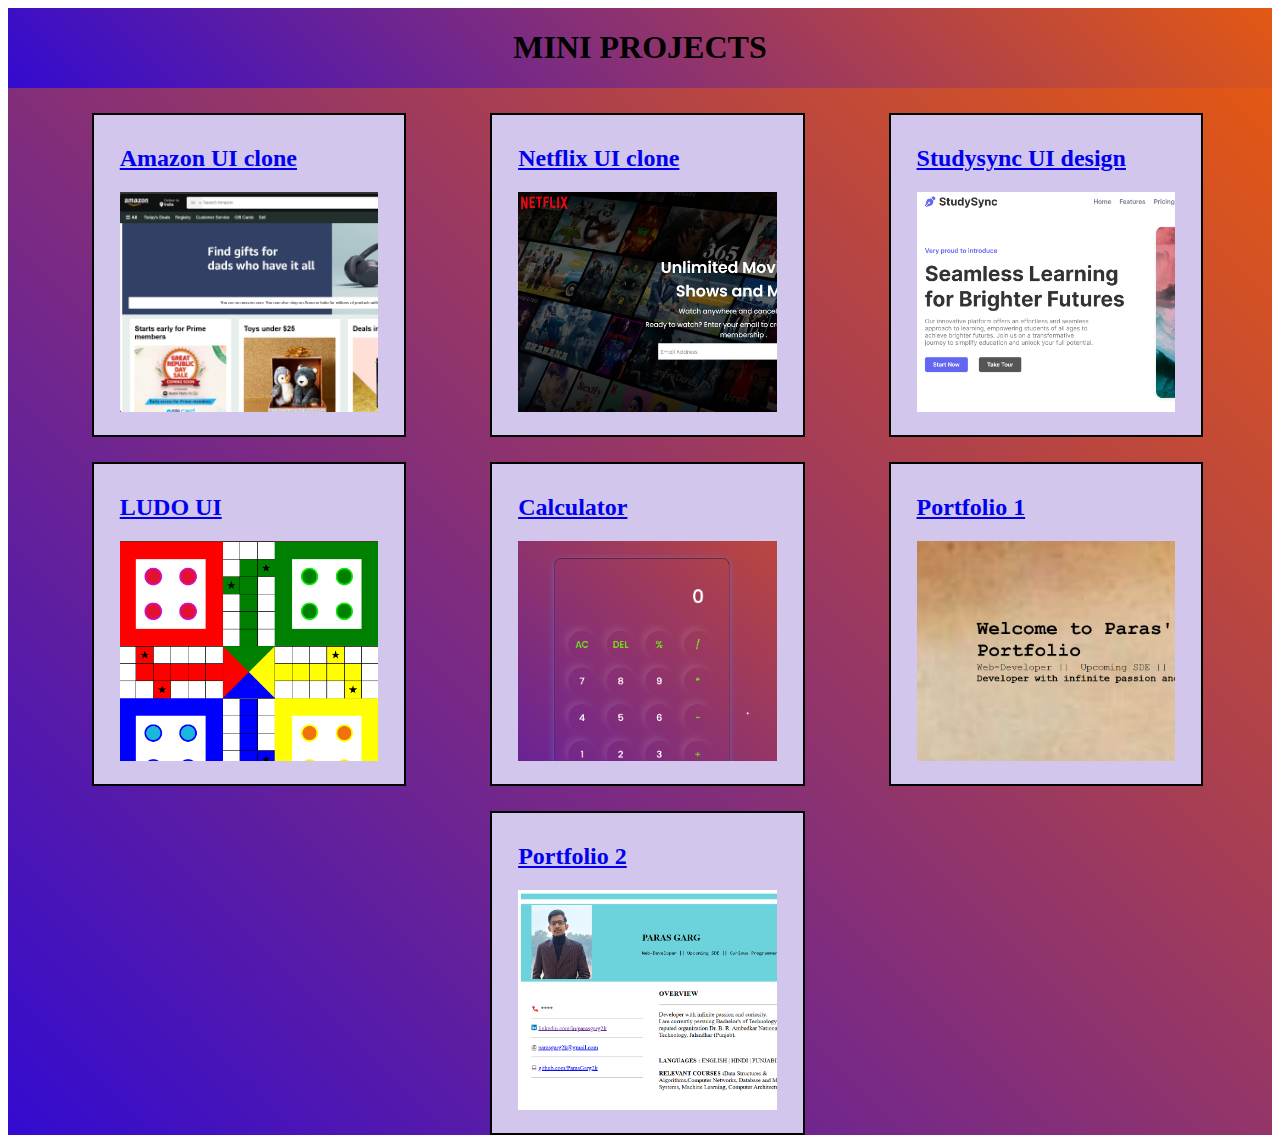
<file: index.html>
<!DOCTYPE html>
<html lang="en">
<head>
    <meta charset="UTF-8">
    <meta name="viewport" content="width=device-width, initial-scale=1.0">
    <style>
        .shop-section,.heading{
    display:flex;
    flex-wrap: wrap;
    padding:0;
    margin :0;
    justify-content: space-evenly;
    background: linear-gradient(45deg, #330bd0, #e35813); 
   
}
.box{
    border:2px solid black; 
    height:300px;
    width:23%;
    margin-left: 15px;
    background-color: white;
    padding:10px 10px;
    margin-top:25px;
    background-color:rgb(210, 198, 237) ; 
}
.box-img{
    height:220px;
    background-size:cover;
    /* margin-top:1rem;
    margin-bottom:1rem; */
    align-items: center;
    justify-content: center;

}
.box-con{
    margin-left:1rem;
    margin-right:1rem;
}
.box-con p{
    color:#007185;
}
        </style>
    <title>Mini Projects</title>

</head>
<body>
  <div class="heading">
    <h1>MINI PROJECTS</h1>
  </div>
  
    <div class="shop-section">
      
        <div class="box1 box">
          <div class="box-con">
            <h2><a href="amazon\\index.html">Amazon UI clone</a></h2>
            <div
              class="box-img"
              style="background-image: url('images//box1_img.png')"
            ></div>
          </div>
        </div>

        <div class="box2 box">
          <div class="box-con">
            <h2><a href="netflix\\index.html">Netflix UI clone</a></h2>
            <div
              class="box-img"
              style="background-image: url('images//box2_img.png')"
            ></div>
           
          </div>
        </div>

        <div class="box3 box">
          <div class="box-con">
            <h2><a href="studysync\\index.html">Studysync UI design</a></h2>
            <div
              class="box-img"
              style="background-image: url('images//box3_img.png')"
            ></div>
           
          </div>
        </div>

        <div class="box4 box">
          <div class="box-con">
            <h2><a href="ludo\\index.html">LUDO UI</a></h2>
            <div
              class="box-img"
              style="background-image: url('images//box4_img.png')"
            ></div>
            
          </div>
        </div>

        <div class="box5 box">
          <div class="box-con">
            <h2><a href="calc\\index.html">Calculator</a></h2>
            <div
              class="box-img"
              style="background-image: url('images//box5_img.png')"
            ></div>
           
          </div>
        </div>

        <div class="box6 box">
          <div class="box-con">
            <h2><a href="portfolio1\\index.html">Portfolio 1</a></h2>
            <div
              class="box-img"
              style="background-image: url('images//box6_img.png')"
            ></div>
            
          </div>
        </div>

        <div class="box7 box">
          <div class="box-con">
            <h2><a href="portfolio2\\index.html">Portfolio 2</a></h2>
            <div
              class="box-img"
              style="background-image: url('images//box7.png')"
            ></div>
            
          </div>
        </div>

        <!-- <div class="box8 box">
          <div class="box-con">
            <h2>New year, now you</h2>
            <div
              class="box-img"
              style="background-image: url('box8_image.jpg')"
            ></div>
            <p>See more</p>
          </div> -->
        </div>
      </div>
</html>
</file>
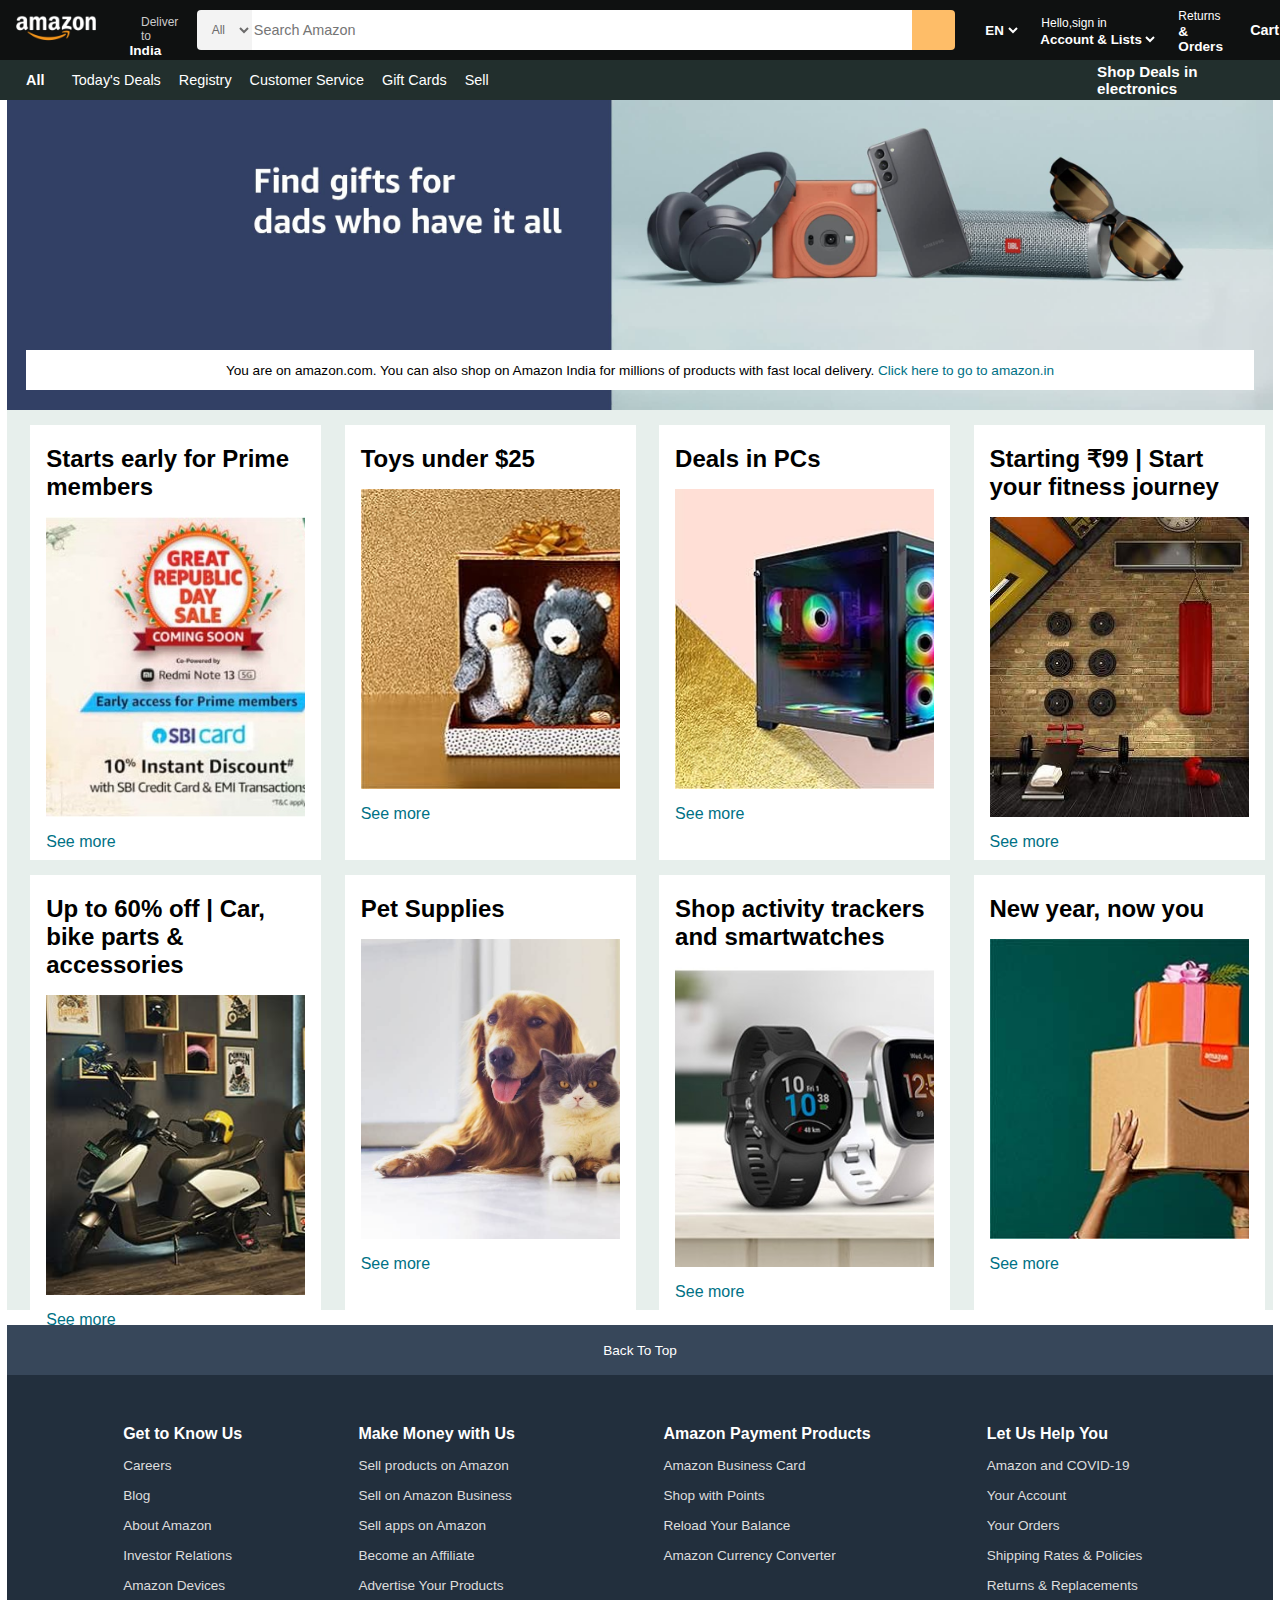
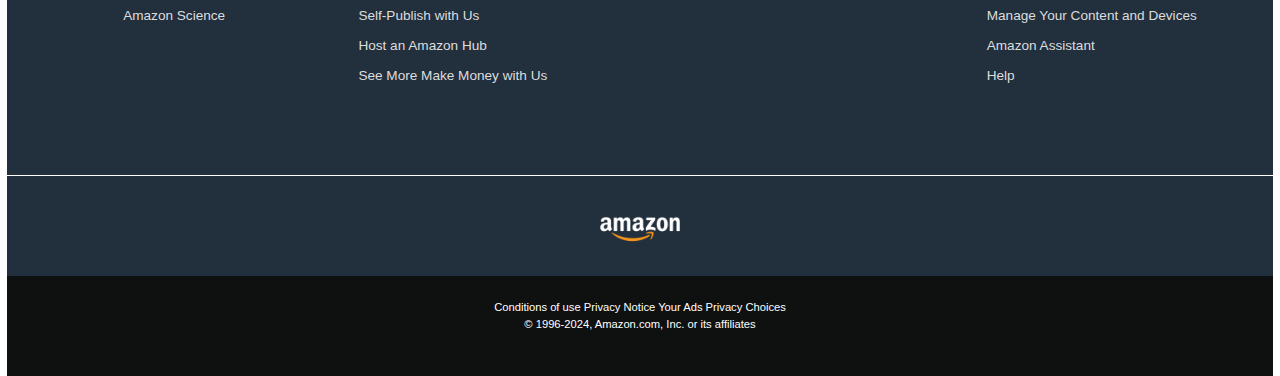
<file: amazon/index.html>
<!DOCTYPE html>
<html lang="en">
  <head>
    <meta charset="UTF-8" />
    <meta name="viewport" content="width=device-width, initial-scale=1.0" />
    <title>Amazon</title>
    <link rel="stylesheet" href="style.css" />
    <link
      rel="stylesheet"
      href="https://cdnjs.cloudflare.com/ajax/libs/font-awesome/6.5.1/css/all.min.css"
      integrity="sha512-DTOQO9RWCH3ppGqcWaEA1BIZOC6xxalwEsw9c2QQeAIftl+Vegovlnee1c9QX4TctnWMn13TZye+giMm8e2LwA=="
      crossorigin="anonymous"
      referrerpolicy="no-referrer"
    />
  </head>
  <body>
    <header>
      <!-- /* Navigation bar started */ -->
      <div class="navbar">
        <div class="nav-logo border">
          <div class="logo"></div>
        </div>

        <div class="nav-address border">
          <p class="add-1st">Deliver to</p>
          <div class="add-icon">
            <i class="fa-solid fa-location-dot"></i>
            <p class="add-2nd">India</p>
          </div>
        </div>

        <div class="nav-search">
          <select class="search-select">
            <option>All</option>
            <option>Men</option>
            <option>Women</option>
            <option>Kids</option>
          </select>
          <input type="text" placeholder="Search Amazon" class="search-input" />

          <div class="search-icon">
            <i class="fa-solid fa-magnifying-glass"></i>
          </div>
        </div>

        <div class="nav-lang border">
          <div class="add-langlogo">
            <i class="fa-solid fa-globe"></i>
            <div class="navlang-search">
              <select class="navlang-select">
                <option class="lang">EN</option>
                <option class="lang">HN</option>
                <option class="lang">FR</option>
                <option class="lang">SP</option>
              </select>
            </div>
          </div>
        </div>

        <div class="nav-signin border">
          <p><span>Hello,sign in</span></p>
          <p class="nav-2nd">
            <select class="navaoselect">
              <option class="ao">Account & Lists</option>
            </select>
          </p>
        </div>

        <div class="nav-ro border">
          <p><span>Returns</span></p>
          <p class="nav-2nd">& Orders</p>
        </div>

        <div class="nav-cart border">
          <i class="fa-solid fa-cart-shopping"></i>
          <p>Cart</p>
        </div>
      </div>
      <!-- /* Navigation bar ended */ -->
      <!-- Panel started -->
      <div class="panel">
        <div class="panel-all">
          <i class="fa-solid fa-bars"></i>
          <p>All</p>
        </div>
        <div class="panel-options">
          <p class="border">Today's Deals</p>
          <p class="border">Registry</p>
          <p class="border">Customer Service</p>
          <p class="border">Gift Cards</p>
          <p class="border">Sell</p>
        </div>

        <div class="paneldeals">Shop Deals in electronics</div>
      </div>
      <!-- Panel ended -->
    </header>
    <div class="body1">
      <!-- Hero section -->
      <div class="hero-section">
        <div class="hero-para">
          <p>
            You are on amazon.com. You can also shop on Amazon India for
            millions of products with fast local delivery.
            <a>Click here to go to amazon.in</a>
          </p>
        </div>
      </div>

      <!-- Shop section -->
      <div class="shop-section">
        <div class="box1 box">
          <div class="box-con">
            <h2>Starts early for Prime members</h2>
            <div
              class="box-img"
              style="background-image: url('box1_image.jpg')"
            ></div>
            <p>See more</p>
          </div>
        </div>

        <div class="box2 box">
          <div class="box-con">
            <h2>Toys under $25</h2>
            <div
              class="box-img"
              style="background-image: url('box2_image.jpg')"
            ></div>
            <p>See more</p>
          </div>
        </div>

        <div class="box3 box">
          <div class="box-con">
            <h2>Deals in PCs</h2>
            <div
              class="box-img"
              style="background-image: url('box3_image.jpg')"
            ></div>
            <p>See more</p>
          </div>
        </div>

        <div class="box4 box">
          <div class="box-con">
            <h2>Starting ₹99 | Start your fitness journey</h2>
            <div
              class="box-img"
              style="background-image: url('box4_image.jpg')"
            ></div>
            <p>See more</p>
          </div>
        </div>

        <div class="box5 box">
          <div class="box-con">
            <h2>Up to 60% off | Car, bike parts & accessories</h2>
            <div
              class="box-img"
              style="background-image: url('box5_image.jpg')"
            ></div>
            <p>See more</p>
          </div>
        </div>

        <div class="box6 box">
          <div class="box-con">
            <h2>Pet Supplies</h2>
            <div
              class="box-img"
              style="background-image: url('box6_image.jpg')"
            ></div>
            <p>See more</p>
          </div>
        </div>

        <div class="box7 box">
          <div class="box-con">
            <h2>Shop activity trackers and smartwatches</h2>
            <div
              class="box-img"
              style="background-image: url('box7_image.jpg')"
            ></div>
            <p>See more</p>
          </div>
        </div>

        <div class="box8 box">
          <div class="box-con">
            <h2>New year, now you</h2>
            <div
              class="box-img"
              style="background-image: url('box8_image.jpg')"
            ></div>
            <p>See more</p>
          </div>
        </div>
      </div>

      <footer></footer>

      <div class="btop">
        <p>Back To Top</p>
      </div>

      <div class="footpanel2">
        <ul>
          <p>Get to Know Us</p>
          <a> Careers</a>
          <a> Blog</a>
          <a>About Amazon</a>
          <a>Investor Relations</a>
          <a>Amazon Devices</a>
          <a>Amazon Science</a>
        </ul>
        <ul>
          <p>Make Money with Us</p>
          <a> Sell products on Amazon</a>
          <a>Sell on Amazon Business</a>
          <a>Sell apps on Amazon</a>
          <a>Become an Affiliate</a>
          <a>Advertise Your Products</a>
          <a>Self-Publish with Us</a>
          <a>Host an Amazon Hub</a>
          <a>See More Make Money with Us</a>
        </ul>
        <ul>
          <p>Amazon Payment Products</p>
          <a> Amazon Business Card</a>
          <a>Shop with Points</a>
          <a>Reload Your Balance</a>
          <a>Amazon Currency Converter</a>
        </ul>
        <ul>
          <p>Let Us Help You</p>
          <a> Amazon and COVID-19</a>
          <a> Your Account</a>
          <a> Your Orders</a>
          <a>Shipping Rates & Policies</a>
          <a> Returns & Replacements</a>
          <a> Manage Your Content and Devices</a>
          <a>Amazon Assistant</a>
          <a>Help</a>
        </ul>
      </div>

      <div class="footpanel3">
        <div class="logo"></div>
      </div>

      <div class="footpanel4">
       
        <div class="pages">
          <a>Conditions of use</a>
          <a>Privacy Notice</a>
          <a>Your Ads Privacy Choices</a>
        </div>
        <div class="copyright">
          <p>© 1996-2024, Amazon.com, Inc. or its affiliates</p>
        </div>
      </div>
    </div>
  </body>
</html>
</file>
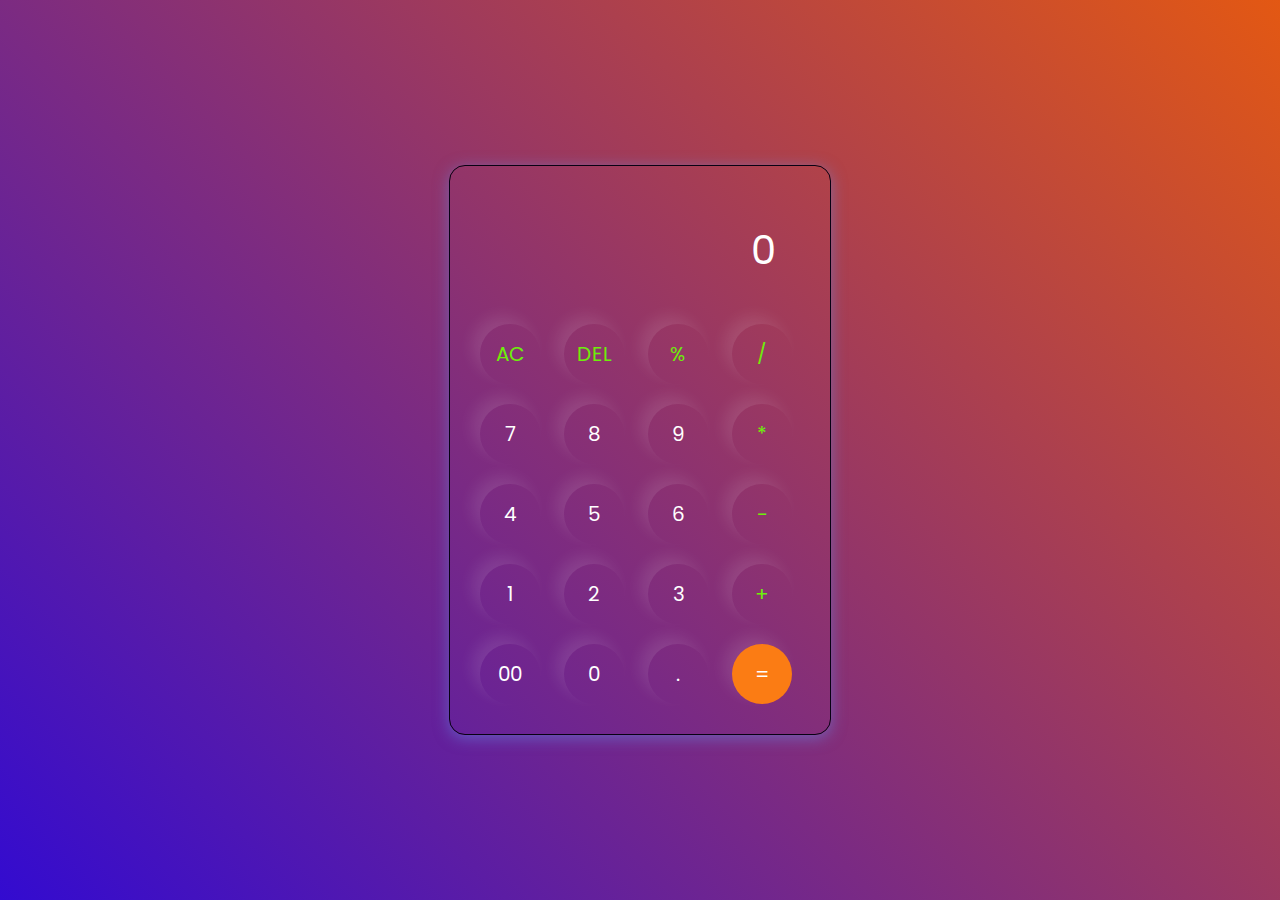
<file: calc/index.html>
<!DOCTYPE html>
<html lang="en">
  <head>
    <meta charset="UTF-8" />
    <meta http-equiv="X-UA-Compatible" content="IE=edge" />
    <meta name="viewport" content="width=device-width, initial-scale=1.0" />
    <link rel="stylesheet" href="style.css" />
    <title>Calculator</title>
  </head>
  <body>
    <div class="container">
      <div class="calculator">
        <input type="text" id="inputBox" placeholder="0" />
        <div>
          <button class="button operator">AC</button>
          <button class="button operator">DEL</button>
          <button class="button operator">%</button>
          <button class="button operator">/</button>
        </div>
        <div>
          <button class="button">7</button>
          <button class="button">8</button>
          <button class="button">9</button>
          <button class="button operator">*</button>
        </div>
        <div>
          <button class="button">4</button>
          <button class="button">5</button>
          <button class="button">6</button>
          <button class="button operator">-</button>
        </div>
        <div>
          <button class="button">1</button>
          <button class="button">2</button>
          <button class="button">3</button>
          <button class="button operator">+</button>
        </div>

        <div>
          <button class="button">00</button>
          <button class="button">0</button>
          <button class="button">.</button>
          <button class="button equalBtn">=</button>
        </div>
      </div>
    </div>

    <script src="script.js"></script>
  </body>
</html>
</file>
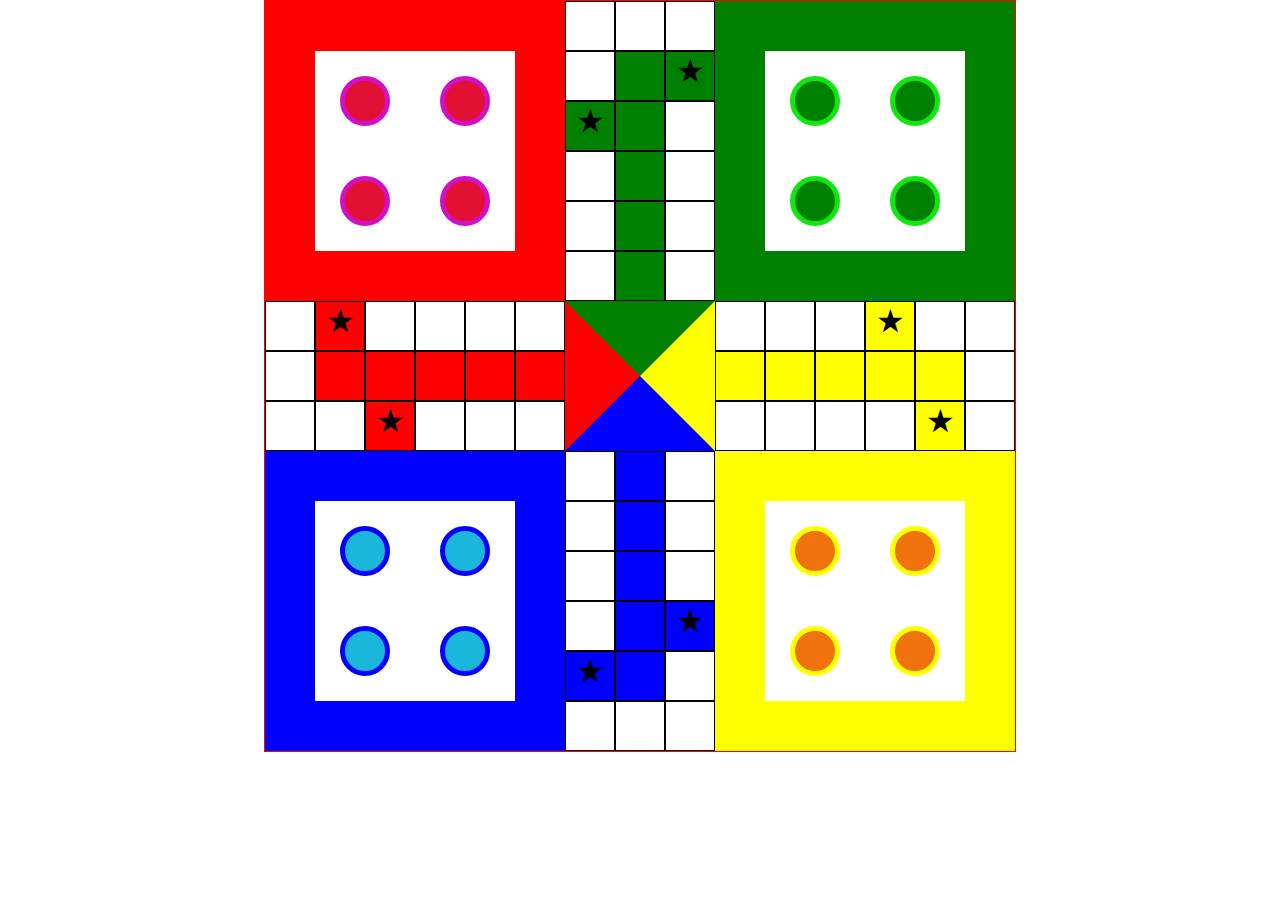
<file: ludo/index.html>
<!DOCTYPE html>
<html lang="en">
<head>
	<meta charset="UTF-8">
	<meta name="viewport" content="width=device-width, initial-scale=1.0">
	<title>Ludo</title>
	<style>
		*
		{
			margin:0;
			padding: 0;
		}
		.outer
		{
			height: 750px;
			width:750px;
			margin:0px auto;
			border:1px solid red;
		}
		.box_row
		{
		height: 300px;
		width:750px;
		/* //background: #fc8596;
		} */
        }
		.box
		{
			height: 200px;
			width:200px;
			float: left;
			/* //background: #ccc; */
		}
		.v_lad
		{
			height: 300px;
			width:150px;
			/* //background: #ed8541; */
			float: left;
		}
		.circle
		{
			height: 50px;
			width:50px;
			/* //background: #f07485; */
			margin:25px;
			border-radius: 50%;
			box-sizing: border-box;
			float: left;

           
            padding:1px;
		}
		.border_red
		{
            background-color: rgb(226, 16, 51);
			border:5px solid rgb(210, 15, 197);
		}
		.border_green
		{
            background-color: green;
			border:5px solid rgb(15, 231, 15);
		}
		.border_blue
		{
			border:5px solid blue;
            background-color: rgb(26, 183, 218);
		}
		.border_yellow
		{
			border:5px solid yellow;
            background-color: rgb(239, 114, 12);
		}
		.v_lad_row
		{
			height: 50px;
			width:150px;
			/* //background: #dd7485; */
		}
		.v_lad_cell
		{
			height: 50px;
			width:50px;
			border:1px solid #000;
			box-sizing: border-box;
			float: left;
			text-align: center;
		}
		.red
		{
			background: red;
		}
		.green
		{
			background: green;
		}
		.blue
		{
			background: blue;
		}
		.yellow
		{
			background: yellow;
		}
		.middle_row
		{
			height: 150px;
			width:750px;

		}
		.h_lad
		{
			height: 150px;
			width:300px;
			/* //background: #ff4152; */
			float: left;
		}
		.h_lad_row
		{
			height: 50px;
			width: 300px;
			/* //background: #ffc857; */
			float: left;
		}
		.h_lad_cell
		{
			height: 50px;
			width:50px;
			border:1px solid #000;
			float: left;
			box-sizing: border-box;
			text-align: center;
		}
		.ludo_home
		{
			height: 0;
			width: 0;
			border-left:75px solid red;
			border-right:75px solid yellow;
			border-top:75px solid green;
			border-bottom:75px solid blue;
			float: left;	
		}
		.star
		{
			font-size: 32px;
			text-align: center;
		}
	</style>
</head>
<body>
	<div class="outer">
		<div class="box_row">
			<div class="box" style="border:50px solid red;">
				<div class="circle border_red"></div>
				<div class="circle border_red"></div>
				<div class="circle border_red"></div>
				<div class="circle border_red"></div>
			</div>
			<div class="v_lad">
				<div class="v_lad_row">
					<div class="v_lad_cell"></div>
					<div class="v_lad_cell"></div>
					<div class="v_lad_cell"></div>
				</div>
				<div class="v_lad_row">
					<div class="v_lad_cell"></div>
					<div class="v_lad_cell green"></div>
					<div class="v_lad_cell green"><span class="star">&#9733;</span></div>
				</div>
				<div class="v_lad_row">
					<div class="v_lad_cell green"><span class="star">&#9733;</span></div>
					<div class="v_lad_cell green"></div>
					<div class="v_lad_cell"></div>
				</div>
				<div class="v_lad_row">
					<div class="v_lad_cell"></div>
					<div class="v_lad_cell green"></div>
					<div class="v_lad_cell"></div>
				</div>
				<div class="v_lad_row">
					<div class="v_lad_cell"></div>
					<div class="v_lad_cell green"></div>
					<div class="v_lad_cell"></div>
				</div>
				<div class="v_lad_row">
					<div class="v_lad_cell"></div>
					<div class="v_lad_cell green"></div>
					<div class="v_lad_cell"></div>
				</div>
			</div>
			<div class="box" style="border:50px solid green;">
				<div class="circle border_green"></div>
				<div class="circle border_green"></div>
				<div class="circle border_green"></div>
				<div class="circle border_green"></div>
			</div>
		</div>
		<div class="middle_row">
		<div class="h_lad">
			<div class="h_lad_row">
				<div class="h_lad_cell"></div>
				<div class="h_lad_cell red"><span class="star">&#9733;</span></div>
				<div class="h_lad_cell"></div>
				<div class="h_lad_cell"></div>
				<div class="h_lad_cell"></div>
				<div class="h_lad_cell"></div>
			</div>
			<div class="h_lad_row">
				<div class="h_lad_cell"></div>
				<div class="h_lad_cell red"></div>
				<div class="h_lad_cell red"></div>
				<div class="h_lad_cell red"></div>
				<div class="h_lad_cell red"></div>
				<div class="h_lad_cell red"></div>
			</div>
			<div class="h_lad_row">
				<div class="h_lad_cell"></div>
				<div class="h_lad_cell"></div>
				<div class="h_lad_cell red"><span class="star">&#9733;</span></div>
				<div class="h_lad_cell"></div>
				<div class="h_lad_cell"></div>
				<div class="h_lad_cell"></div>
			</div>
			</div>
			<div class="ludo_home"></div>
			<div class="h_lad">
				<div class="h_lad_row">
				<div class="h_lad_cell"></div>
				<div class="h_lad_cell"></div>
				<div class="h_lad_cell"></div>
				<div class="h_lad_cell yellow"><span class="star">&#9733;</span></div>
				<div class="h_lad_cell"></div>
				<div class="h_lad_cell"></div>
			</div>
			<div class="h_lad_row">
				<div class="h_lad_cell yellow"></div>
				<div class="h_lad_cell yellow"></div>
				<div class="h_lad_cell yellow"></div>
				<div class="h_lad_cell yellow"></div>
				<div class="h_lad_cell yellow"></div>
				<div class="h_lad_cell "></div>
			</div>
			<div class="h_lad_row">
				<div class="h_lad_cell"></div>
				<div class="h_lad_cell"></div>
				<div class="h_lad_cell"></div>
				<div class="h_lad_cell"></div>
				<div class="h_lad_cell yellow"><span class="star">&#9733;</span></div>
				<div class="h_lad_cell"></div>
			</div>
			</div>
			
		</div>
		<div class="box_row">
			<div class="box" style="border:50px solid blue;">
				<div class="circle border_blue"></div>
				<div class="circle border_blue"></div>
				<div class="circle border_blue"></div>
				<div class="circle border_blue"></div>
			</div>
			<div class="v_lad">
				<div class="v_lad_row">
					<div class="v_lad_cell"></div>
					<div class="v_lad_cell blue"></div>
					<div class="v_lad_cell"></div>
				</div>
				<div class="v_lad_row">
					<div class="v_lad_cell"></div>
					<div class="v_lad_cell blue"></div>
					<div class="v_lad_cell "></div>
				</div>
				<div class="v_lad_row">
					<div class="v_lad_cell"></div>
					<div class="v_lad_cell blue"></div>
					<div class="v_lad_cell"></div>
				</div>
				<div class="v_lad_row">
					<div class="v_lad_cell"></div>
					<div class="v_lad_cell blue"></div>
					<div class="v_lad_cell blue"><span class="star">&#9733;</span></div>
				</div>
				<div class="v_lad_row">
					<div class="v_lad_cell blue "><span class="star">&#9733;</span></div>
					<div class="v_lad_cell blue"></div>
					<div class="v_lad_cell"></div>
				</div>
				<div class="v_lad_row">
					<div class="v_lad_cell"></div>
					<div class="v_lad_cell"></div>
					<div class="v_lad_cell"></div>
				</div>
			</div>
			<div class="box" style="border:50px solid yellow;">
				<div class="circle border_yellow"></div>
				<div class="circle border_yellow"></div>
				<div class="circle border_yellow"></div>
				<div class="circle border_yellow"></div>
			</div>
		</div>
	</div>
</body>
</html>
</file>
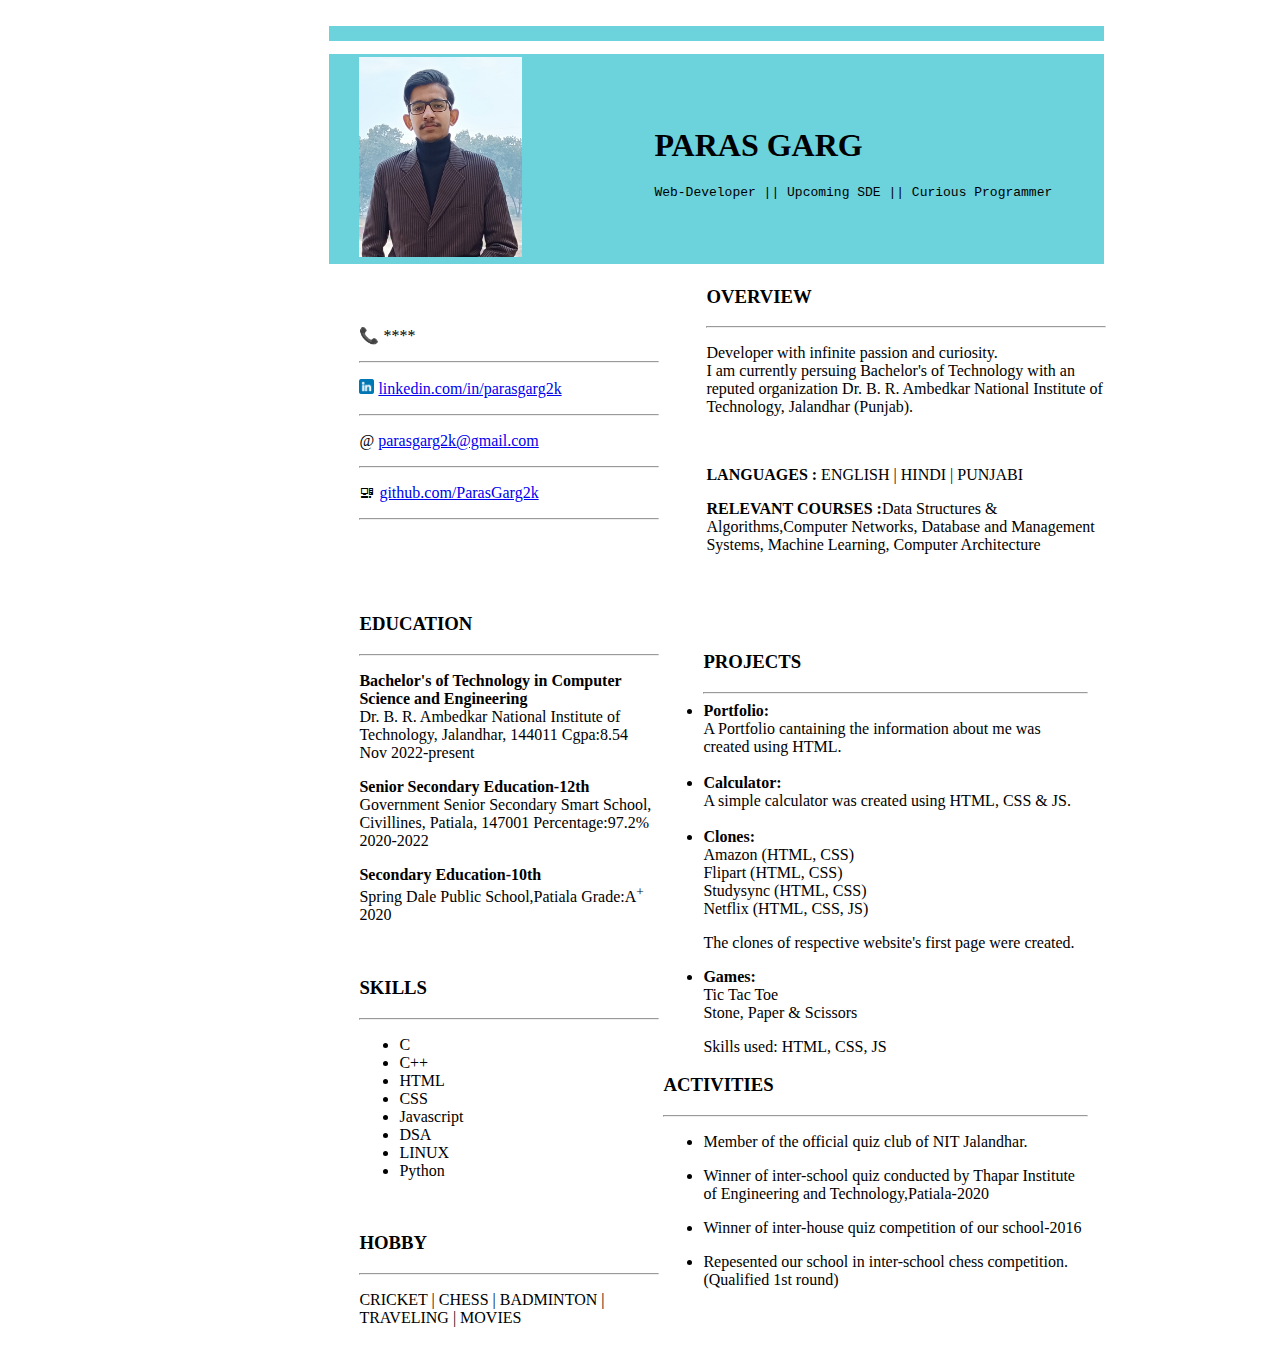
<file: portfolio2/index.html>
<!DOCTYPE html>
<html lang="en">
  <head>
    <meta charset="UTF-8" />
    <meta http-equiv="X-UA-Compatible" content="IE-edge">
    <meta name="viewport" content="width=device-width, initial-scale=1.0" />
    
    <title>Document</title>

    <link rel="stylesheet" href="style.css">
  </head>
  <body>
    
    <div class="container">
        <div id="box2">
    <div id="box1">
    <header style="background-color:rgb(108, 210, 219);"9>
    <pre>       </pre>
    </header>
    
    <section style="background-color:rgb(108, 210, 219);" >
      <table>
        <tr>
            <td ><pre style="background-color:rgb(108, 210, 219);">   </pre></td>
            <td width="300">
            
                <img src="IMG_20230820_171408.jpg" alt="pic" height="200">
              </td>  
          <td width="450" >
            <h1>PARAS GARG</h1>
            <pre>Web-Developer || Upcoming SDE || Curious Programmer</pre>
          </td>
          
        </tr>
      </table>
    </section>
</div>
    <section>
        <table>
            <tr>
                <td><pre>   </pre></td>
                <td width="300">
                    <p>&#128222   ****</p><hr/>
                    <p><img src="linkedin.png" height="15px"> <a href="https://www.linkedin.com/in/paras-garg-2k">linkedin.com/in/parasgarg2k</a> </img></p><hr/>
                    <p>&#64 <a href="mailto:parasgarg2k@gmail.com">parasgarg2k@gmail.com</a>   </p><hr/>
                    <p>&#128435   <a href ="https://github.com/ParasGarg2k/">github.com/ParasGarg2k</a></p><hr/>
                </td>
                <td>
                    <pre>     </pre>    
                </td>
                <td width="400">
                    <h3>OVERVIEW</h3><hr/>
                    <p>Developer with infinite passion and curiosity.</br>
                        I am currently persuing Bachelor's of Technology with an reputed organization Dr. B. R. Ambedkar National Institute of Technology, Jalandhar (Punjab).
                    </p>
                    
                   <br>
                <p><b>LANGUAGES :</b> ENGLISH | HINDI | PUNJABI</p>
                <p><b>RELEVANT COURSES :</b>Data Structures & Algorithms,Computer Networks, Database and Management Systems, Machine Learning,
                    Computer Architecture</p>
                </td>
            </tr>
        </table>
    </section>
    <br>
    <section>
        <table>
            <tr>
                <td><pre>   </pre></td>
                <td width="300">
                    <h3>EDUCATION</h3><hr/>
                    <p><b>Bachelor's of Technology in Computer Science and Engineering</b>
                    </br> Dr. B. R. Ambedkar National Institute of Technology, Jalandhar, 144011 Cgpa:8.54 Nov 2022-present </p>
                    <p><b>Senior Secondary Education-12th</b> Government Senior Secondary Smart School, Civillines, Patiala, 147001 Percentage:97.2% 2020-2022 </p>
                    <p><b>Secondary Education-10th </b>
                </br> Spring Dale Public School,Patiala Grade:A<sup>+</sup> 2020  </p>
                    <br>
                    <h3>SKILLS</h3><hr/>
                    <ul width="300">
                        <li>C</li>
                        <li>C++</li>
                        <li>HTML</li>
                        <li>CSS</li>
                        <li>Javascript</li>
                        <li>DSA</li>
                        <li>LINUX</li>
                        <li>Python</li>
                    </ul>
                    <br>
                    <h3>HOBBY</h3><hr/>
                    <p>CRICKET | CHESS | BADMINTON | TRAVELING | MOVIES</p>
                </td>
                <td width="425">
                    <ul>
                   <h3>PROJECTS</h3><hr/>
                   <li><b>Portfolio:</b></li>  
                   A Portfolio cantaining the information about me was created using HTML. <br> <br>

                   <li><b>Calculator:</b></li>
                   A simple calculator was created using HTML, CSS & JS. <br> <br>
                    <!-- <li><b>Amazon Website Clone:</b></li>
                    <p>Skills used: HTML, CSS</br>The clone of Amazon website first page was created using HTML and CSS.</p>
                    <li><b>Netflix Website Clone:</b></li>
                    <p>Skills used: HTML, CSS, JS</br>The clone of Netflix website first page was created using HTML, CSS & JS.</p> -->
                    <li><b>Clones:</b></li>
                    
                    Amazon (HTML, CSS) <br>
                    Flipart (HTML, CSS)<br>
                    Studysync (HTML, CSS)<br>
                    Netflix (HTML, CSS, JS)<p>The clones of respective website's first page were created.</p>
                    <li><b>Games:</b></li>
                    <!-- <li><b>Tic Tac Toe Game:</b></li> -->
                    
                    Tic Tac Toe <br>
                    Stone, Paper & Scissors
                    <p>Skills used: HTML, CSS, JS
                    
                    <br>
                </ul>
                
                    <h3>ACTIVITIES</h3><hr/>
                    <ul>
                        <li><p>Member of the official quiz club of NIT Jalandhar.<b></b></li>
                    
                    <li><p>Winner of inter-school quiz conducted by Thapar Institute of Engineering and Technology,Patiala-2020</p></li>
                    <li><p>Winner of inter-house quiz competition of our school-2016</p></li>
                    <li>Repesented our school in inter-school chess competition.(Qualified 1st round)</li>
                    </ul>
                </td>
            </tr>
        </table>
    </section>
</div></div>
  </body>
</html>
</file>
<file: amazon/style.css>
*{
    margin:0;
    font-family: Arial;
    border:border-box;
    
}
/* Navigation bar started */
.navbar{
    height:60px;
    background-color: #0F1111;
    color:white;
    display:flex;
    align-items: center;
    /* justify-content: space-evenly; */
}

/* logo */
.nav-logo{
    margin-left:5px;
    height:60px;
    width:110px;
}
.logo{
    background-image:url("amazon_logo.png") ;
    background-size:cover;
    height:55px;
    width: 110%;
    align-items: center;
    justify-content: center;
}
.border{
    border:1.5px solid transparent;
}
.border:hover{
    border:1.5px solid white;
}

/* Location */
.nav-address{
    margin-left:18px;
    width:5%;
    height:30px;
}
.add-1st{
    color:#cccccc;
    font-size:0.75rem ;
    margin-left: 15px;
}
.add-2nd{
    font-size:0.85rem ;
    margin-left: 3.5px;
    font-weight: 720;
}
.add-icon{
    display : flex;
    align-items:center;
}

/* searchbox */
.nav-search{
    margin-left:15px;
    display:flex;
    /* background-color: pink; */
    justify-content:space-evenly;
    width:885px;
    height:40px;
    border-radius: 4px;
}

.nav-search:hover{
    border:3px solid orange;
    border-radius: 7px;
}
.search-select{
    border-top-left-radius : 4px;
    border-bottom-left-radius : 4px;
    background-color: #f3f3f3;
    width:55px;
    text-align: center;
    border:none;
    font-size:0.75rem;
    color: rgb(107, 106, 106);
}
.search-input{
    width:100%;
    font-size:0.9rem;
    border: none;
}
.search-icon{
    border-top-right-radius : 4px;
    border-bottom-right-radius : 4px;
    background-color: #FEBD68;
    width:50px;
    display:flex;
    justify-content: center;
    align-items: center;
    border:none;
    font-size: 1.2rem;
    color: #0f1111;
}

/* Language */
.nav-lang{
    margin-left:25px;
    display : flex;
}
.add-langlogo{
    display : flex;
    align-items : center;
}
.navlang-select{
    background-color: transparent;
    color:white;
    border:none;
    font-weight: 700;
}
.lang{
    color:black;
}

/* Sign in,RO */
.nav-signin{
    margin-left:18px;
    align-items :center;
}

span{
    font-size: 0.75rem;
}
.nav-2nd{
    font-size:0.85rem;
    font-weight: 700;
    
}
.navaoselect{
    margin-left:-5px;
    background-color: transparent;
    color:white;
    border:none;
    font-weight: 700;
}
.nav-ro{
    margin-left:18px;
    align-items : center;
}

/* Cart */
.nav-cart{
    margin-left:20px;
    display : flex;
    font-size: 0.9rem;
    align-items : end;
    /* text-align: center; */
    font-weight: 700;
}
.nav-cart i{
    font-size: 25px;
}
/* Navigation bar ended */

/* panel started */
.panel{
    height:40px;
    background-color: #222f2d;
    color:white;
    display:flex;
    align-items: center;
    /* justify-content: space-evenly; */
}
.panel-all{
    display:flex;
    width:4%;
    margin-left:20px;
 
}
.panel-all p{
    margin-left:6px;
    font-size:0.9rem;
    font-weight: 650;
}
.panel-options p{
    display:inline;
    margin-right:12px;
}
.panel-options{
    width:81%;
   font-size:  0.9rem;
}

.paneldeals{
    font-weight: 700;
    font-size: 0.95rem;
}
/* panel ended */
.body1{
    /* background-color: #e3e6e6; */
    margin-left:7px;
    margin-right:7px;
    
}
/* Hero section started */
.hero-section{
    background-image: url(hero_image.jpg);
    background-size: cover;
    height:310px;
    /* width:100vw; */
    display:flex;
    justify-content: center;
    align-items: flex-end;
}
.hero-para{
    background-color: white;;
    color:black;
    height:40px;
    display:flex;
    align-items:center;
    justify-content: center;
    font-size:0.85rem;
    margin-bottom:20px;
    width:97%;
}
.hero-para a{
    color:#007185;
}
/* Hero section ended */
/* shop section started */
.shop-section{
    display:flex;
    flex-wrap: wrap;
    justify-content: space-evenly;
    background-color: #e7efec;
   
}
.box{
    /* border:2px solid black; */
    height:400px;
    width:23%;
    margin-left: 15px;
    background-color: white;
    padding:20px 0px 15px;
    margin-top:15px;
}
.box-img{
    height:300px;
    background-size:cover;
    margin-top:1rem;
    margin-bottom:1rem;

}
.box-con{
    margin-left:1rem;
    margin-right:1rem;
}
.box-con p{
    color:#007185;
}

/* shop section ended */
/* Footer */
footer{
    margin:15px;
}
.btop{
    background-color:#37475a ;
    color:white;
    height:50px;
    display:flex;
    align-items: center;
    justify-content: center;
    font-size: 0.85rem;
}

.footpanel2{
    background-color: #222f3d;
    color:white;
    height:400px;
    display:flex;
    justify-content: space-evenly;
   
}
ul{
    margin-top:50px;
}

ul a{
    display:block;
    margin-top:15px;
    font-size: 0.85rem;
    color:#dddddd
}
.footpanel2 ul p{
    font-weight:700 ;
}
.footpanel3{
    background-color: #222f3d;
    color:white;
    border-top: 0.5px solid white;
    height:100px;
    display:flex;
    align-items: center;
    justify-content: center;
}
.logo{
    background-image:url("amazon_logo.png") ;
    background-size:cover;
    height:50px;
    width: 100px;
}
.footpanel4{
    background-color: #0f1111;
    color:white;
    height:100px;
    font-size: 0.7rem;
    text-align: center;

}
.pages{
    padding-top:25px ;
}
.copyright{
    
    margin-top:5px;
}
</file>
<file: calc/style.css>
@import url('https://fonts.googleapis.com/css2?family=Poppins:wght@500&display=swap');

*{
    margin: 0;
    padding: 0;
    box-sizing: border-box;
    font-family: 'Poppins', sans-serif;
}

body{
    width: 100%;
    height: 100vh;
    display: flex;
    justify-content: center;
    align-items: center;
    background: linear-gradient(45deg, #330bd0, #e35813);
}

.calculator{
    border: 1px solid #080113;
    padding: 20px;
    border-radius: 16px;
    background: transparent;
    box-shadow: 0px 3px 15px rgba(99, 145, 237, 0.5);

}

input{
    width: 320px;
    border: none;
    padding: 24px;
    margin: 10px;
    background: transparent;
    box-shadow: 0px 3px 15px rgbs(84, 84, 84, 0.1);
    font-size: 40px;
    text-align: right;
    cursor: pointer;
    color: #ffffff;
}

input::placeholder{
    color: #ffffff;
}

button{
    border: none;
    width: 60px;
    height: 60px;
    margin: 10px;
    border-radius: 50%;
    background: transparent;
    color: #ffffff;
    font-size: 20px;
    box-shadow: -8px -8px 15px rgba(255, 255, 255, 0.1);
    cursor: pointer;
}

.equalBtn{
    background-color: #fb7c14;
}

.operator{
    color: #6dee0a;
}
</file>
<file: portfolio2/style.css>
.container
        {
            margin :0px;
            padding:0px;
            /* border: 5px solid brown; */
            
        }

        #box1{
            margin :0px;
            padding:0px;
            width: 775px;
        }
        #box2{
            margin :0px;
            padding:5px;
            margin-left :25%;
            /* margin-right: 22.5%; */
            /* border: 1px solid black; */
            align-items: center;
            justify-content: center;
            @media screen and (max-width: 865px) {
                margin-left:0px;
            }
            @media screen and (max-width: 915px) and (min-width: 865px){
                margin-left:6.25%;
            }
            @media screen and (max-width: 1060px) and (min-width: 915px){
                margin-left:12.5%;
            }
            @media screen and (min-width: 1060px) {
                
                margin-left :25%;
            }

        }
</file>
